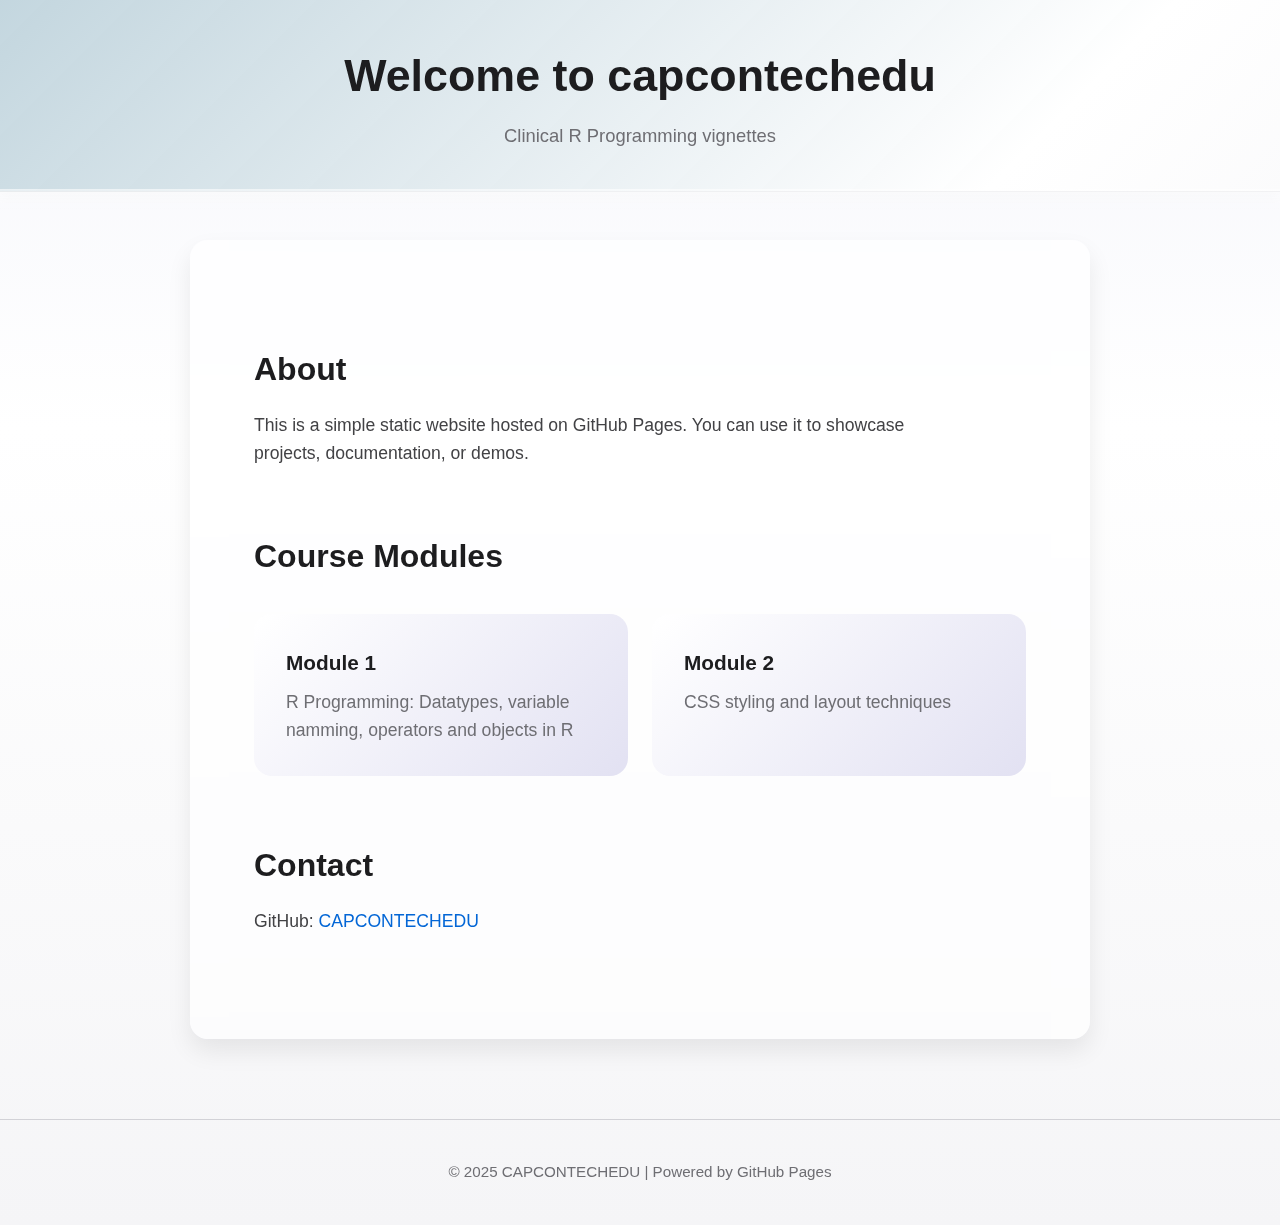
<file: docs/index.html>
<!DOCTYPE html>
<html lang="en">
<head>
  <meta charset="UTF-8" />
  <meta name="viewport" content="width=device-width, initial-scale=1.0" />
  <title>My GitHub Pages Site</title>

  <!--External style sheet-->
<link rel="stylesheet" href="css/style.css"/>

<script>
  window.addEventListener("scroll", () => {
    document.body.classList.toggle("scrolled", window.scrollY > 20);
  });
</script>
</head>

<body>
  <header>
    <h1>Welcome to capcontechedu</h1>
    <p>Clinical R Programming vignettes</p>
  </header>

<main>
  
      <section class="section">
      <h2>About</h2>
    <p>
      This is a simple static website hosted on GitHub Pages.
      You can use it to showcase projects, documentation, or demos.
    </p>
    </section>
    

        <section class="section">
      <h2>Course Modules</h2>

      <div class="card-grid">

        <a href="docs/Clinical%20R%20Programming%20-%20datatypes.html" class="card">
          <h3>Module 1</h3>
          <p>R Programming: Datatypes, variable namming, operators and objects in R</p>
        </a>

        <a href="docs/module2.html" class="card">
          <h3>Module 2</h3>
          <p>CSS styling and layout techniques</p>
        </a>

      </div>
    </section>

    <section class="section">
      <h2>Contact</h2>
    <p>
      GitHub: <a href="https://github.com/capcontechedu" target="_blank">CAPCONTECHEDU</a>
    </p>
    </section>

</main>
  <footer>
    © 2025 CAPCONTECHEDU | Powered by GitHub Pages
  </footer>
</body>
</html>
</file>
<file: docs/css/style.css>
/* =========================================================
   RESET
   ========================================================= */
* {
  margin: 0;
  padding: 0;
  box-sizing: border-box;
}

/* =========================================================
   BASE / GLOBAL
   ========================================================= */
html {
  min-height: 100%;
}

body {
  font-family: -apple-system, BlinkMacSystemFont, "Segoe UI",
    Roboto, Helvetica, Arial, sans-serif;
  color: #1d1d1f;
  line-height: 1.6;

  /* Global Apple-style gradient */
  background: linear-gradient(
    180deg,
    #f5f6fb 0%,
    #ffffff 35%,
    #f5f5f7 100%
  );
}

a {
  color: #0366d6;
  text-decoration: none;
}

a:hover {
  text-decoration: underline;
}

/* =========================================================
   TYPOGRAPHY
   ========================================================= */
h1 {
  color: #1d1d1f;
}

h2 {
  font-size: 2rem;
  font-weight: 600;
  color: #1d1d1f;
  margin-bottom: 1rem;
}

p {
  color: #424245;
}

/* =========================================================
   HEADER (YOUR FINAL DESIGN)
   ========================================================= */
header {
  position: sticky;
  top: 0;
  z-index: 100;

  background: linear-gradient(
    135deg,
   /* #dedef2 0%,*/
   #c0d4ddf2,
    #ffffff 40%,
    #e8e8ed 100%
  );
  background-size: 200% 200%;

  padding: 2.5rem 1rem;
  text-align: center;

  border-bottom: 1px solid rgba(210, 210, 215, 0.6);

  backdrop-filter: saturate(180%) blur(20px);
  -webkit-backdrop-filter: saturate(180%) blur(20px);

  box-shadow: 0 4px 12px rgba(0, 0, 0, 0.03);

  transition:
    padding 0.4s ease,
    box-shadow 0.4s ease;

  animation: headerGradientShift 18s ease infinite;
}

header h1 {
  font-size: 2.8rem;
  font-weight: 600;
  margin-bottom: 0.6rem;

  transition:
    opacity 0.3s ease,
    transform 0.3s ease,
    max-height 0.35s ease,
    margin 0.35s ease;
}

header p {
  font-size: 1.15rem;
  color: #6e6e73;
  max-width: 720px;
  margin: 0 auto;

  transition:
    opacity 0.35s ease,
    transform 0.35s ease,
    font-size 0.35s ease;
}
/* =========================================================
   HEADER SCROLL STATE (CSS-ONLY)
   ========================================================= */

body.scrolled header {
  padding: 0.6rem 0.75rem; /* ~25% height */
  box-shadow: 0 2px 8px rgba(0, 0, 0, 0.08);
}

/* Hide H1 on scroll */
body.scrolled header h1 {
  opacity: 0;
  transform: translateY(-8px);
  max-height: 0;
  margin: 0;
  overflow: hidden;
}

/* Keep subtitle visible with fade */
body.scrolled header p {
  opacity: 1;
  font-size: 1.25rem;          /* slight increase */
  font-weight: 600;
  color: #1d1d1f;

  text-align: left;
  margin: 0;
  padding-left: 1.5rem;

  transform: translateY(0);
}


header::after {
  content: "";
  position: absolute;
  left: 0;
  right: 0;
  bottom: -18px;
  height: 20px;
  background: linear-gradient(
    to bottom,
    rgba(255, 255, 255, 0.6),
    rgba(255, 255, 255, 0)
  );
  pointer-events: none;
}

/* =========================================================
   MAIN CONTENT
   ========================================================= */
main {
  max-width: 900px;
  margin: 3rem auto;
  padding: 2.5rem;

  /* Translucent surface */
  background: rgba(255, 255, 255, 0.65);
  border-radius: 18px;
  box-shadow: 0 12px 24px rgba(0, 0, 0, 0.08);

  backdrop-filter: saturate(180%) blur(18px);
  -webkit-backdrop-filter: saturate(180%) blur(18px);
}


/* =========================================================
   SECTIONS
   ========================================================= */
.section {
  max-width: 900px;
  margin: 4rem auto;
  padding: 0 1.5rem;
}

.section p {
  font-size: 1.1rem;
  max-width: 720px;
}

/* =========================================================
   CARDS
   ========================================================= */
.card-grid {
  display: grid;
  grid-template-columns: repeat(auto-fit, minmax(260px, 1fr));
  gap: 1.5rem;
  margin-top: 2rem;
}

.card {
  display: block;
  padding: 2rem;
  border-radius: 18px;

  background: linear-gradient(
    135deg,
    rgba(255, 255, 255, 0.95),
    rgba(224, 223, 241, 0.95)
  );

  color: inherit;
  transition: transform 0.25s ease, box-shadow 0.25s ease;
}

.card h3 {
  font-size: 1.3rem;
  margin-bottom: 0.5rem;
}

.card p {
  color: #6e6e73;
}

.card:hover {
  transform: translateY(-4px);
  box-shadow: 0 14px 30px rgba(0, 0, 0, 0.1);
  background: linear-gradient(
    135deg,
     rgba(255, 255, 255, 0.95),
    rgba(192, 212, 221, 0.949)
  );
}

/* =========================================================
   FOOTER
   ========================================================= */
footer {
  margin-top: 5rem;
  text-align: center;
  padding: 2.5rem 1rem;
  border-top: 1px solid #d2d2d7;
  color: #6e6e73;
  font-size: 0.95rem;
}
/* ===============================
   Sticky Header with Shrinking Logo
   =============================== */

/* Header */
#main-header {
  position: sticky;
  top: 0;
  color: white;
  z-index: 1000;
  transition: all 0.3s ease;
}

/* Header layout */
.header-content {
  display: flex;
  justify-content: space-between;
  align-items: center;
  padding: 1rem 2rem;
}

/* Header text */
.header-text h1 {
  margin: 0;
  font-size: 1.8rem;
}

.header-text p {
  margin: 0;
  font-size: 1rem;
}

/* Logo */
.header-logo img {
  width: 200px;
  height: 200px;
  border-radius: 50%;
  border-color: #1d1d1f;
  object-fit: cover;
  transition: all 0.3s ease;
}

/* Shrink on scroll */
#main-header.scrolled {
  padding: 0.5rem 2rem;
}

.header-logo img.shrink {
  width: 40px;
  height: 40px;
  border: 1px solid #000;
}
</file>
